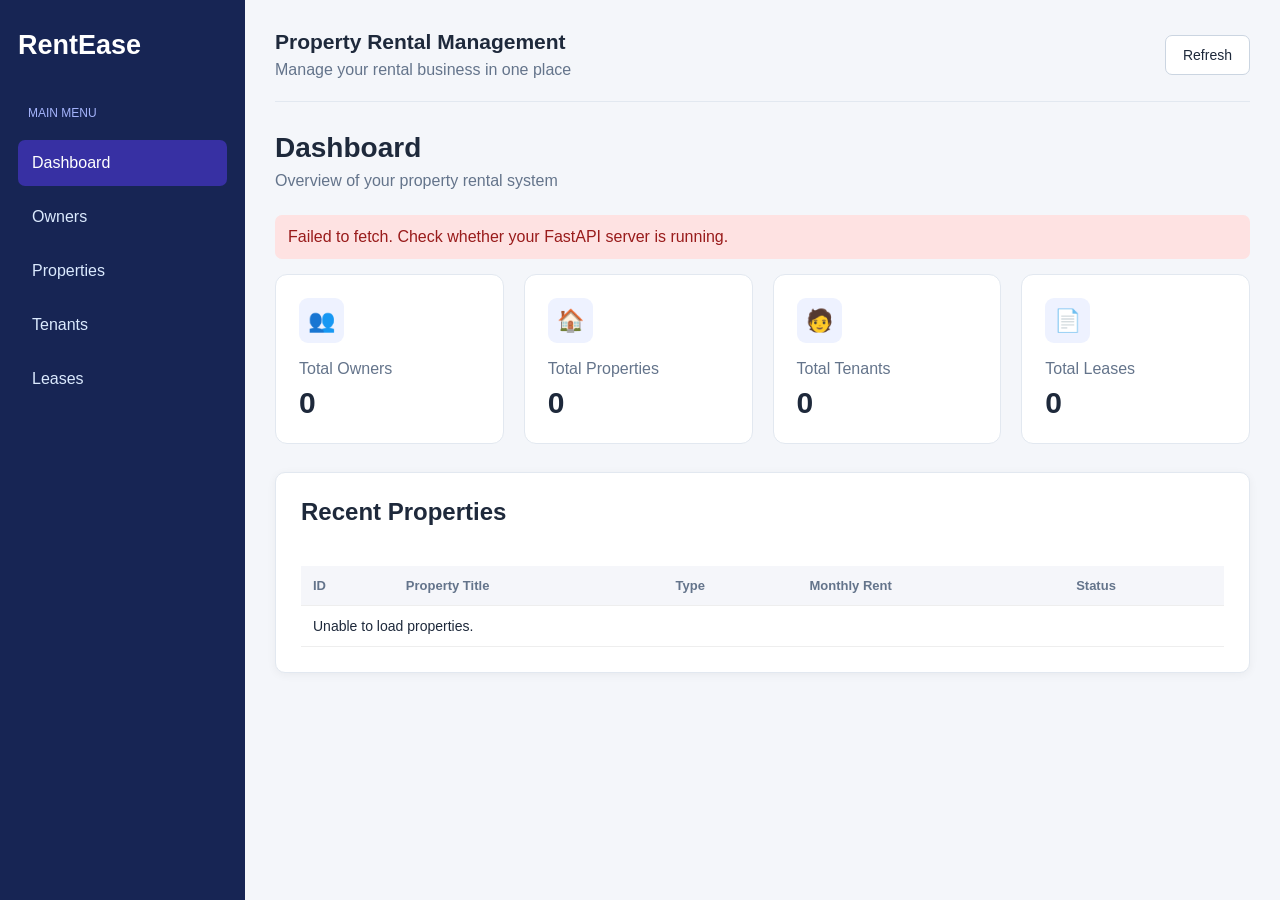
<file: frontend/index.html>
<!DOCTYPE html>
<html lang="en">
<head>
    <meta charset="UTF-8">
    <meta name="viewport" content="width=device-width, initial-scale=1.0">
    <title>Property Rental Management System</title>
    <link rel="stylesheet" href="css/style.css">
</head>
<body>

    <div class="layout">

        <aside class="sidebar">
            <h2 class="logo">RentEase</h2>
            <p class="menu-heading">MAIN MENU</p>

            <a href="index.html" class="nav-link active">Dashboard</a>
            <a href="owners.html" class="nav-link">Owners</a>
            <a href="properties.html" class="nav-link">Properties</a>
            <a href="tenants.html" class="nav-link">Tenants</a>
            <a href="leases.html" class="nav-link">Leases</a>
        </aside>

        <main class="main-content">

            <header class="topbar">
                <div>
                    <h2>Property Rental Management</h2>
                    <p>Manage your rental business in one place</p>
                </div>

                <button class="secondary-button" onclick="loadDashboard()">
                    Refresh
                </button>
            </header>

            <section class="page-heading">
                <h1>Dashboard</h1>
                <p>Overview of your property rental system</p>
            </section>

            <div id="errorMessage" class="alert error" hidden></div>

            <section class="dashboard-cards">

                <div class="stat-card">
                    <div class="stat-icon">👥</div>
                    <p>Total Owners</p>
                    <h2 id="ownerCount">0</h2>
                </div>

                <div class="stat-card">
                    <div class="stat-icon">🏠</div>
                    <p>Total Properties</p>
                    <h2 id="propertyCount">0</h2>
                </div>

                <div class="stat-card">
                    <div class="stat-icon">🧑</div>
                    <p>Total Tenants</p>
                    <h2 id="tenantCount">0</h2>
                </div>

                <div class="stat-card">
                    <div class="stat-icon">📄</div>
                    <p>Total Leases</p>
                    <h2 id="leaseCount">0</h2>
                </div>

            </section>

            <section class="content-card">
                <h2>Recent Properties</h2>

                <div class="table-wrapper">
                    <table>
                        <thead>
                            <tr>
                                <th>ID</th>
                                <th>Property Title</th>
                                <th>Type</th>
                                <th>Monthly Rent</th>
                                <th>Status</th>
                            </tr>
                        </thead>

                        <tbody id="propertyTable">
                            <tr>
                                <td colspan="5">Loading properties...</td>
                            </tr>
                        </tbody>
                    </table>
                </div>
            </section>

        </main>
    </div>

    <script src="js/config.js"></script>
    <script src="js/app.js"></script>

</body>
</html>
</file>
<file: frontend/css/style.css>
* {
    margin: 0;
    padding: 0;
    box-sizing: border-box;
}

body {
    font-family: Arial, sans-serif;
    background: #f4f6fa;
    color: #1e293b;
}

.layout {
    display: flex;
    min-height: 100vh;
}

/* SIDEBAR */

.sidebar {
    width: 245px;
    background: #172554;
    color: white;
    padding: 30px 18px;
    flex-shrink: 0;
}

.logo {
    font-size: 27px;
    margin-bottom: 45px;
}

.menu-heading {
    color: #a5b4fc;
    font-size: 12px;
    margin: 20px 10px;
}

.nav-link {
    display: block;
    text-decoration: none;
    color: #dbeafe;
    padding: 14px;
    margin-bottom: 8px;
    border-radius: 7px;
    transition: 0.2s;
}

.nav-link:hover,
.nav-link.active {
    background: #3730a3;
    color: white;
}

/* MAIN CONTENT */

.main-content {
    flex: 1;
    padding: 30px;
    min-width: 0;
}

.topbar {
    display: flex;
    justify-content: space-between;
    align-items: center;
    padding-bottom: 22px;
    border-bottom: 1px solid #e2e8f0;
}

.topbar h2 {
    margin-bottom: 7px;
    font-size: 21px;
}

.topbar p,
.page-heading p {
    color: #64748b;
}

.page-heading {
    margin: 30px 0 25px;
}

.page-heading h1 {
    font-size: 28px;
    margin-bottom: 8px;
}

/* BUTTONS */

button {
    cursor: pointer;
    border: none;
    border-radius: 7px;
    padding: 11px 17px;
    font-size: 14px;
}

.secondary-button {
    background: white;
    border: 1px solid #cbd5e1;
    color: #1e293b;
}

/* DASHBOARD CARDS */

.dashboard-cards {
    display: grid;
    grid-template-columns: repeat(4, minmax(0, 1fr));
    gap: 20px;
    margin-bottom: 28px;
}

.stat-card {
    background: white;
    border: 1px solid #e2e8f0;
    border-radius: 12px;
    padding: 23px;
}

.stat-icon {
    width: 45px;
    height: 45px;
    background: #eef2ff;
    display: flex;
    align-items: center;
    justify-content: center;
    border-radius: 9px;
    font-size: 22px;
}

.stat-card p {
    color: #64748b;
    margin: 17px 0 8px;
}

.stat-card h2 {
    font-size: 30px;
}

/* TABLE */

.content-card {
    background: white;
    border: 1px solid #e2e8f0;
    border-radius: 12px;
    padding: 23px;
}

.content-card h2 {
    margin-bottom: 20px;
}

.table-wrapper {
    overflow-x: auto;
}

table {
    width: 100%;
    border-collapse: collapse;
    text-align: left;
}

th,
td {
    padding: 14px;
    border-bottom: 1px solid #e2e8f0;
}

th {
    background: #f8fafc;
    color: #64748b;
    font-size: 13px;
}

td {
    font-size: 14px;
}

/* ALERTS */

.alert {
    padding: 13px;
    border-radius: 7px;
    margin-bottom: 15px;
}

.alert.error {
    background: #fee2e2;
    color: #991b1b;
}

/* RESPONSIVE */

@media (max-width: 950px) {
    .dashboard-cards {
        grid-template-columns: repeat(2, minmax(0, 1fr));
    }
}

@media (max-width: 650px) {
    .layout {
        flex-direction: column;
    }

    .sidebar {
        width: 100%;
    }

    .main-content {
        padding: 18px;
    }

    .dashboard-cards {
        grid-template-columns: 1fr;
    }

    .topbar {
        gap: 15px;
        align-items: flex-start;
    }
}

.content-card {
    background: white;
    padding: 25px;
    margin-top: 25px;
    border-radius: 10px;
    box-shadow: 0 2px 10px rgba(0, 0, 0, 0.05);
    overflow-x: auto;
}

.content-card form {
    display: flex;
    flex-wrap: wrap;
    gap: 12px;
    margin-bottom: 20px;
}

.content-card input,
.content-card select {
    padding: 11px;
    border: 1px solid #ddd;
    border-radius: 6px;
    min-width: 150px;
}

.content-card button {
    padding: 11px 18px;
    border: none;
    border-radius: 6px;
    background: #2563eb;
    color: white;
    cursor: pointer;
}

.content-card table {
    width: 100%;
    border-collapse: collapse;
    margin-top: 20px;
}

.content-card th,
.content-card td {
    padding: 12px;
    border-bottom: 1px solid #eee;
    text-align: left;
}

.content-card th {
    background: #f5f6fa;
}

.content-card button:hover {
    opacity: 0.85;
}
</file>
